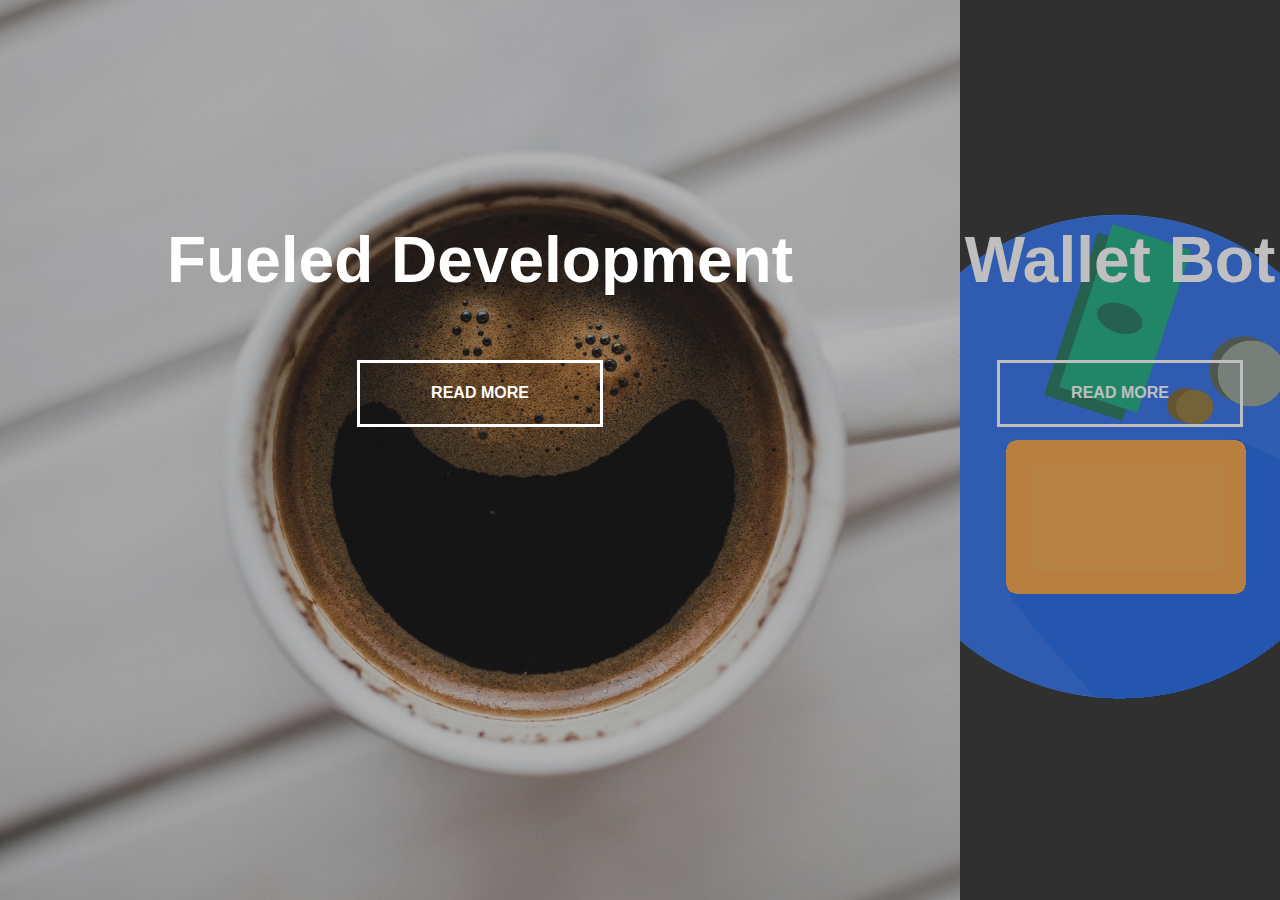
<file: index.html>
<!DOCTYPE html>
<html lang="en">
<head>
    <meta charset="UTF-8">
    <meta name="viewport" content="width=device-width, initial-scale=1.0">
    <link rel="stylesheet" href="style.css">
    <meta http-equiv="X-UA-Compatible" content="ie=edge">
    <title>Currency Bot</title>
</head>
<body>
    <div class="container">
        <div class="split left">
        <h1>Fueled Development</h1>
        <a href="#" class="button">Read More</a>
        </div>
        <div class="split right">
            <h1>Wallet Bot</h1>
        <a href="/currencybotIndex.html" class="button">Read More</a>
        </div>
    </div>

    <script src="main.js"></script>
</body>
</html>
</file>
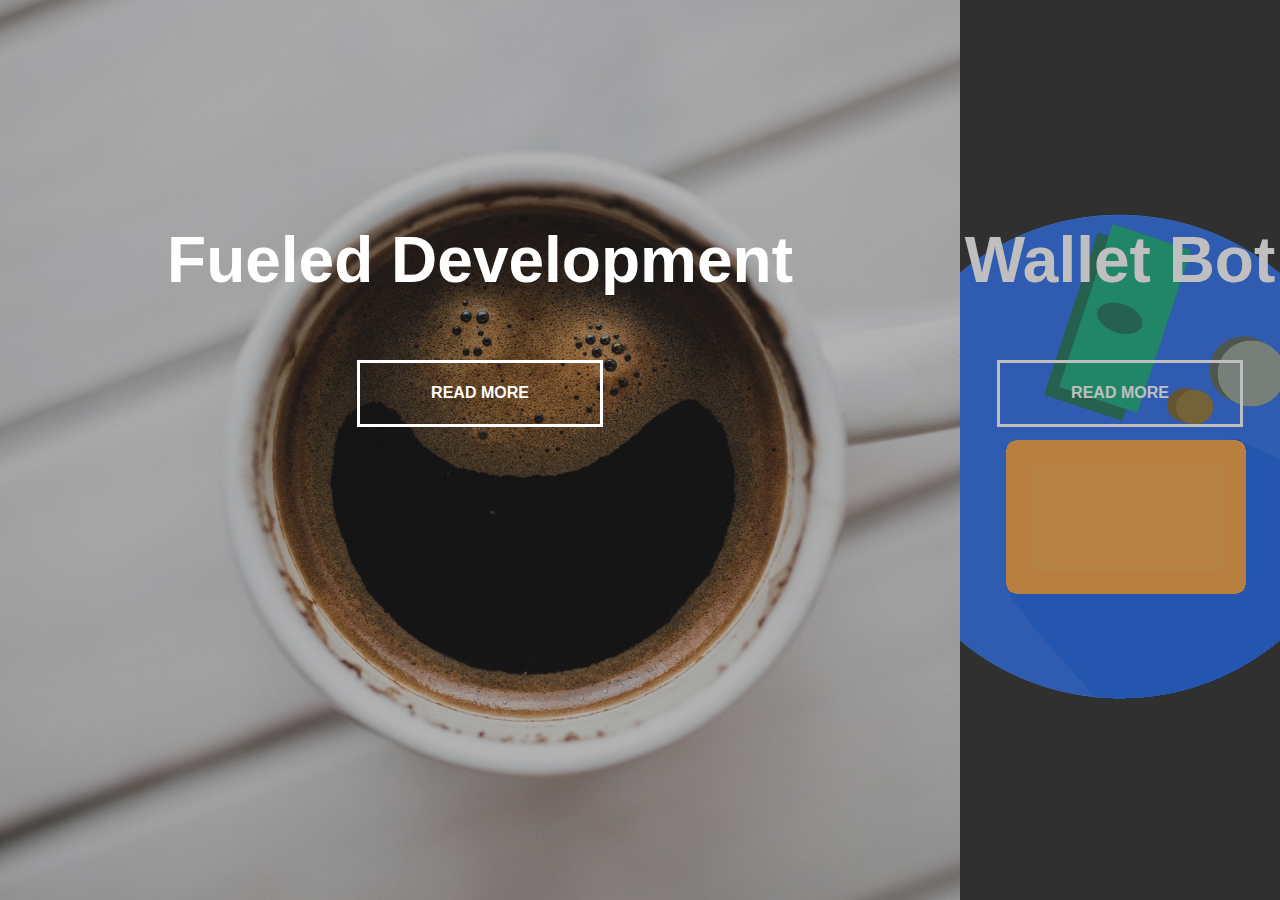
<file: CurrencyBot/index.html>
<!DOCTYPE html>
<html lang="en">
  <head>
    <meta charset="UTF-8" />
    <meta name="viewport" content="width=device-width, initial-scale=1.0" />
    <link rel="stylesheet" href="style.css" />
    <meta http-equiv="X-UA-Compatible" content="ie=edge" />
    <title>Currency Bot</title>
  </head>
  <body>
    <div class="container">
      <div class="split left">
        <h1>Fueled Development</h1>
        <a href="#" class="button">Read More</a>
      </div>
      <div class="split right">
        <h1>Wallet Bot</h1>
        <a href="/currencybotIndex.html" class="button">Read More</a>
      </div>
    </div>

    <script src="main.js"></script>
  </body>
</html>
</file>
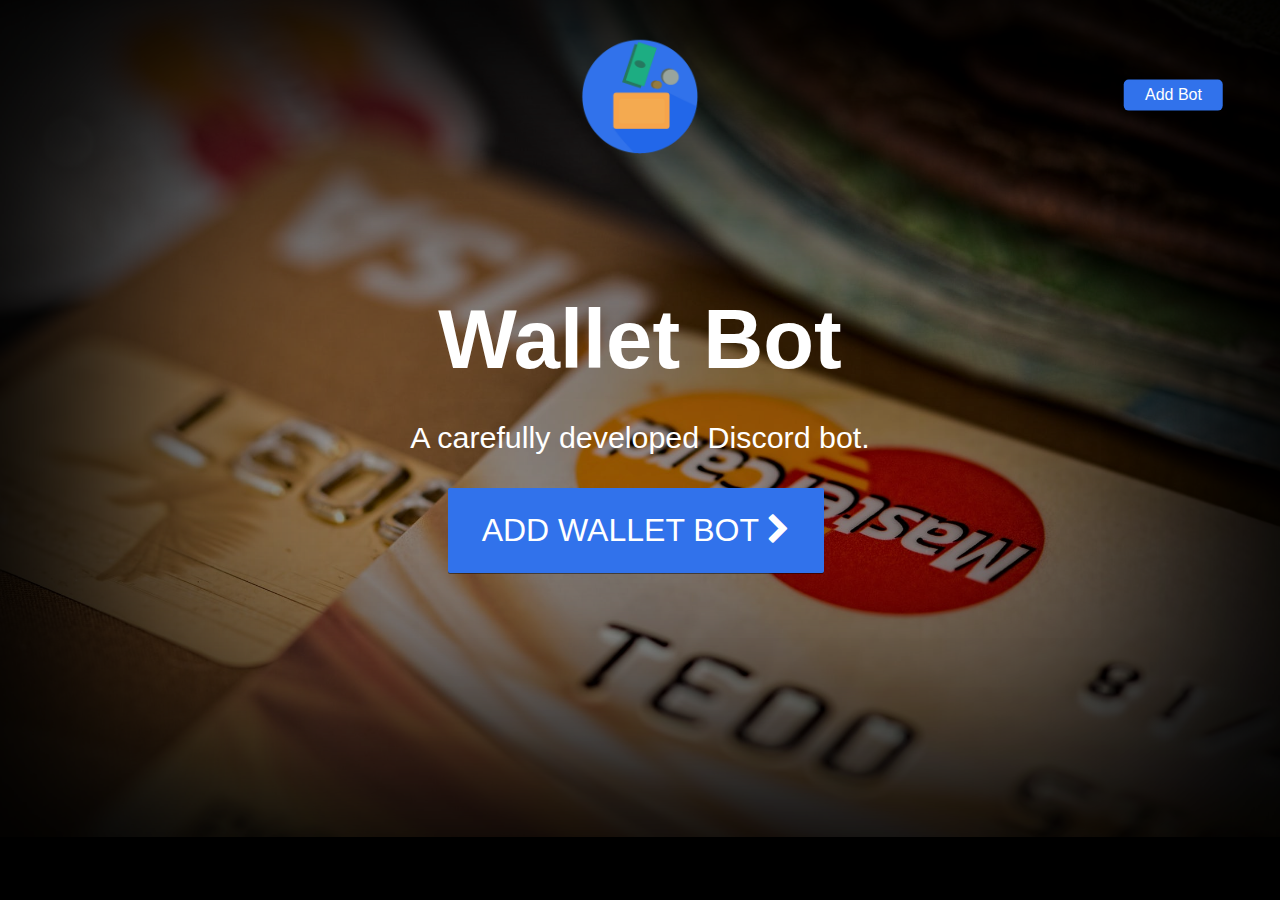
<file: currencybotPage/currencybotIndex.html>
<!DOCTYPE html>
<html lang="en">
<head>
        <link rel="shortcut icon" type="image/png" href="/img/orginpngCurrencyBot.png">
    <meta charset="UTF-8">
    <meta name="viewport" content="width=device-width, initial-scale=1.0">
    <meta http-equiv="X-UA-Compatible" content="ie=edge">
    <link rel="stylesheet" href="https://stackpath.bootstrapcdn.com/font-awesome/4.7.0/css/font-awesome.min.css">
    <link rel="stylesheet" href="currencybotStyle.css">
    <title>Wallet Bot - A Discord Bot</title>
</head>
<body>
    <header class="showcase">
        <div class="showcase-top">
            <img src="/img/orginpngCurrencyBot.png" alt="Currency Bot">
            <a href="" class="btn btn-rounded">Add Bot</a>
        </div>
        <div class="showcase-content">
            <h1>Wallet Bot</h1>
            <p>A carefully developed Discord bot.</p>
            <a href="#" class="btn btn-xl"
            >Add Wallet Bot <i class="fa fa-chevron-right btn-icon"></i
        ></a>
        </div>
    </header>
</body>
</html>
</file>
<file: style.css>
:root {
    --container-bg-color: #333;
    --left-bg-color: rgba(0,0,0, 0.3);
    --left-button-hover-color: rgba(92, 92, 92, 0.3);
    --right-bg-color: rgba(43, 43, 43, 0.3);
    --right-button-hover-color: rgba(92, 92, 92, 0.3);
    --hover-width: 75%;
    --other-width: 25%;
    --speed: 1000ms;
}

html, body {
    padding:0;
    margin:0;
    font-family: 'Franklin Gothic Medium', 'Arial Narrow', Arial, sans-serif;
    width: 100%;
    height: 100%;
    overflow-x: hidden;
}

h1 {
    font-size: 4rem;
    color: #fff;
    position: absolute;
    left: 50%;
    top: 20%;
    transform: translateX(-50%);
    white-space: nowrap;
}

.button {
    display: block;
    position: absolute;
    left: 50%;
    top: 40%;
    height: 2.5rem;
    padding-top: 1.3rem;
    width: 15rem;
    text-align: center;
    color: #fff;
    border: #fff solid 0.2rem;
    font-size: 1rem;
    font-weight: bold; 
    text-transform: uppercase;
    text-decoration: none;
    transform: translateX(-50%);
}

.split.left .button:hover {
    background-color: var(--left-button-hover-color);
    border-color: var(--left-button-hover-color);
}

.split.right .button:hover {
    background-color: var(--right-button-hover-color);
    border-color: var(--right-button-hover-color);
}

.container {
    position: relative;
    width: 100%;
    height: 100%;
    background: var(--container-bg-color);
}

.split {
    position: absolute;
    width: 50%;
    height: 100%;
    overflow: hidden;
}

.split.left {
    left:0%;
    background: url(img/happy-coffee-6347.jpg) center center no-repeat;
    background-size: cover;

}

.split.left:before {
    position: absolute;
    content: "";
    width: 100%;
    height: 100%;
    background: var(--left-bg-color);
}

.split.right {
    right: 0;
    background: url('img/orginpngCurrencyBot.png') center center no-repeat;
    /*background-size: cover;*/
}

.split.right:before {
    position: absolute;
    content: "";
    width: 100%;
    height: 100%;
    background: var(--right-bg-color);
}

.split.left, .split.right, .split.right:before, .split.left:before {
    transition: var(--speed) all ease-in-out;
  }
/*Hover Left*/

.hover-left .left {
    width: var(--hover-width);
}

.hover-left .right {
    width: var(--other-width);
}

.hover-left .right:before {
    z-index: 2;
}

/* Hover Right*/

.hover-right .right {
    width: var(--hover-width);
}

.hover-right .left {
    width: var(--other-width);
}

.hover-right .left:before {
    z-index: 2;
}

@media(max-width: 800px) {
    h1 {
      font-size: 2rem;
    }
  
    .button {
      width: 12rem;
    }
  }
  
  @media(max-height: 700px) {
    .button {
      top: 70%;
    }
  }
</file>
<file: CurrencyBot/style.css>
:root {
    --container-bg-color: #333;
    --left-bg-color: rgba(0,0,0, 0.3);
    --left-button-hover-color: rgba(92, 92, 92, 0.3);
    --right-bg-color: rgba(43, 43, 43, 0.3);
    --right-button-hover-color: rgba(92, 92, 92, 0.3);
    --hover-width: 75%;
    --other-width: 25%;
    --speed: 1000ms;
}

html, body {
    padding:0;
    margin:0;
    font-family: 'Franklin Gothic Medium', 'Arial Narrow', Arial, sans-serif;
    width: 100%;
    height: 100%;
    overflow-x: hidden;
}

h1 {
    font-size: 4rem;
    color: #fff;
    position: absolute;
    left: 50%;
    top: 20%;
    transform: translateX(-50%);
    white-space: nowrap;
}

.button {
    display: block;
    position: absolute;
    left: 50%;
    top: 40%;
    height: 2.5rem;
    padding-top: 1.3rem;
    width: 15rem;
    text-align: center;
    color: #fff;
    border: #fff solid 0.2rem;
    font-size: 1rem;
    font-weight: bold; 
    text-transform: uppercase;
    text-decoration: none;
    transform: translateX(-50%);
}

.split.left .button:hover {
    background-color: var(--left-button-hover-color);
    border-color: var(--left-button-hover-color);
}

.split.right .button:hover {
    background-color: var(--right-button-hover-color);
    border-color: var(--right-button-hover-color);
}

.container {
    position: relative;
    width: 100%;
    height: 100%;
    background: var(--container-bg-color);
}

.split {
    position: absolute;
    width: 50%;
    height: 100%;
    overflow: hidden;
}

.split.left {
    left:0%;
    background: url(img/happy-coffee-6347.jpg) center center no-repeat;
    background-size: cover;

}

.split.left:before {
    position: absolute;
    content: "";
    width: 100%;
    height: 100%;
    background: var(--left-bg-color);
}

.split.right {
    right: 0;
    background: url('img/orginpngCurrencyBot.png') center center no-repeat;
    /*background-size: cover;*/
}

.split.right:before {
    position: absolute;
    content: "";
    width: 100%;
    height: 100%;
    background: var(--right-bg-color);
}

.split.left, .split.right, .split.right:before, .split.left:before {
    transition: var(--speed) all ease-in-out;
  }
/*Hover Left*/

.hover-left .left {
    width: var(--hover-width);
}

.hover-left .right {
    width: var(--other-width);
}

.hover-left .right:before {
    z-index: 2;
}

/* Hover Right*/

.hover-right .right {
    width: var(--hover-width);
}

.hover-right .left {
    width: var(--other-width);
}

.hover-right .left:before {
    z-index: 2;
}

@media(max-width: 800px) {
    h1 {
      font-size: 2rem;
    }
  
    .button {
      width: 12rem;
    }
  }
  
  @media(max-height: 700px) {
    .button {
      top: 70%;
    }
  }
</file>
<file: currencybotPage/currencybotStyle.css>
:root {
    --primary-color: #3172eb;
}

* {
    box-sizing: border-box;
    margin: 0;
    padding: 0;
    text-decoration: none;
}

body {
	font-family: 'Arial', sans-serif;
	-webkit-font-smoothing: antialiased;
	background: #000;
	color: #999;
}

ul {
    list-style: none;
}

h1, h2, h3, h4 {
    color: #fff;
}

a {
	color: #fff;
	text-decoration: none;
}

p {
    margin: 0.5rem 0;
}

img {
    width: 100%;
}

.showcase {
     width: 100%;
     height: 93vh;
     position: relative;
     padding-top: 40px;
     background: url(/img/wallet.jpeg) no-repeat center center/cover;
}

.showcase::after {
    content: '';
    position: absolute;
    top: 0;
    left: 0;
    width: 100%;
    height: 100%;
    z-index: 1;
    background: rgba(0,0,0, 0.4);
    box-shadow: inset 120px 100px 250px #000000, inset -120px -100px 250px #000000;
}

.showcase-top {
   position: relative;
   z-index: 2;
   height: 110px;
}

.showcase-top img {
    width: 120px;
    position: absolute;
    top: 50%;
    left: 50%;
    transform: translate(-50%, -50%);
}

.showcase-top a {
    position: absolute;
    top: 50%;
    right: 0;
    transform: translate(-50%, -50%);
}

.showcase-content {
    position: relative;
    z-index: 2;
    margin: auto;
    display: flex;
    flex-direction: column;
    justify-content: center;
    align-items: center;
    text-align: center;
    margin-top: 9rem;
}

.showcase-content h1 {
   font-weight: 700;
   font-size: 5.2rem;
   line-height: 1.1;
   margin: 0 0 2rem;
}

.showcase-content p {
    /*text-transform: uppercase;*/
    color: #fff;
    font-weight: 400;
    font-size: 1.9rem;
    line-height: 1.25;
    margin: 0 0 2rem;
}

/*Buttons*/
.btn {
	display: inline-block;
	background: var(--primary-color);
	color: #fff;
	padding: 0.4rem 1.3rem;
	font-size: 1rem;
	text-align: center;
	border: none;
	cursor: pointer;
	margin-right: 0.5rem;
	transition: opacity 0.2s ease-in;
	outline: none;
	box-shadow: 0 1px 0 rgba(0, 0, 0, 0.45);
	border-radius: 2px;
}

.btn:hover {
    opacity: 0.9;
}

.btn-rounded {
    border-radius: 5px;
}

.btn-xl {
    font-size: 2rem;
    padding: 1.5rem 2.1rem;
    text-transform: uppercase;
}

.btn-lg {
    font-size: 2rem;
    padding: 0.8rem 1.3rem;
    text-transform: uppercase;
}
</file>
